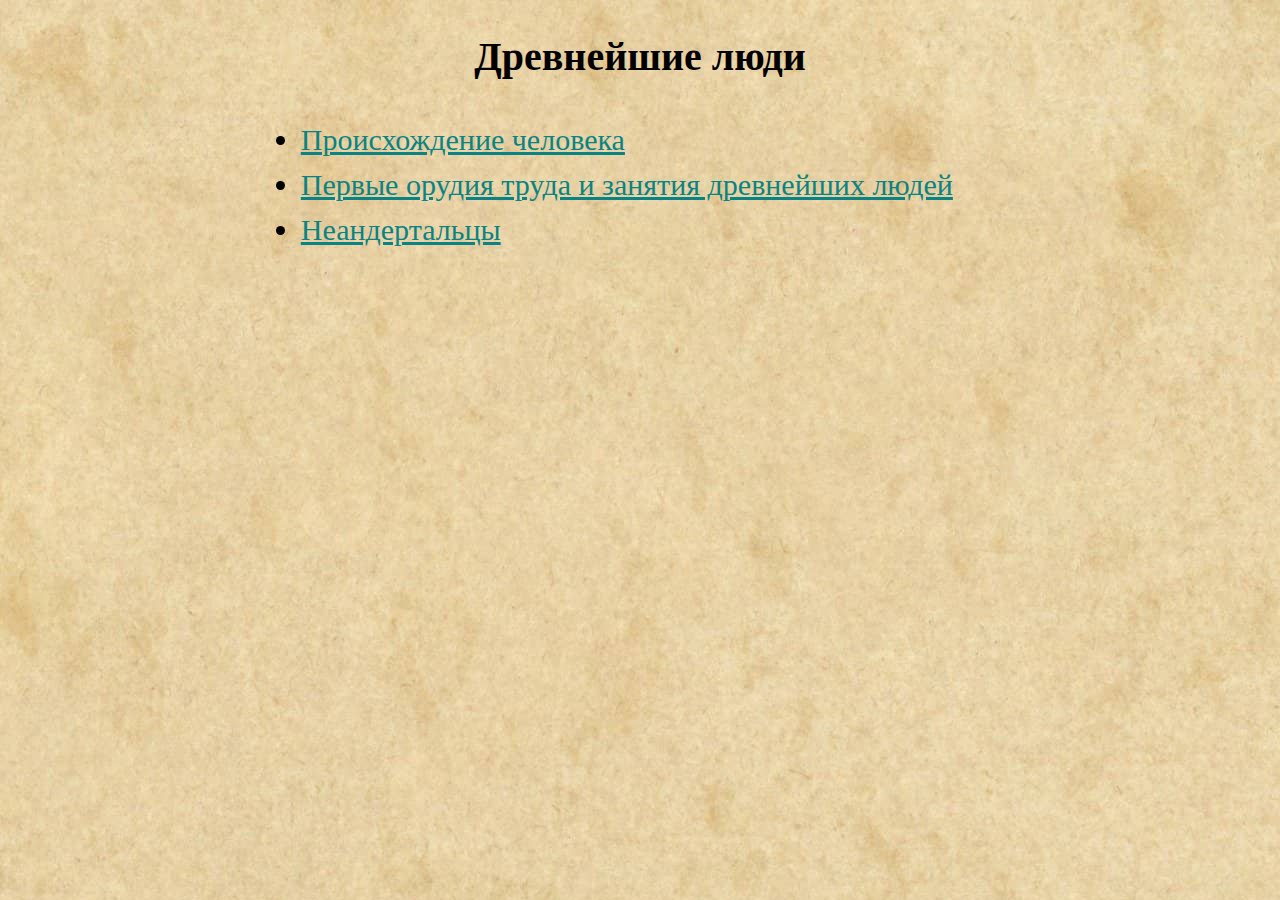
<file: index.html>
<!DOCTYPE html>
<html lang="ru">

<head>
    <title>История 5 класс: древние люди</title>
    <link rel="stylesheet" type="text/css" href="css/style.css?v=1" />
    <meta charset="utf-8" />
</head>

<body>
    <div class="content">
        <h1>Древнейшие люди</h1>
        <ul>
            <li><a href="1.html">Происхождение человека</a></li>
            <li><a href="2.html">Первые орудия труда и занятия древнейших людей</a></li>
            <li><a href="3.html">Неандертальцы</a></li>
        </ul>
    </div>
</body>
</html>
</file>
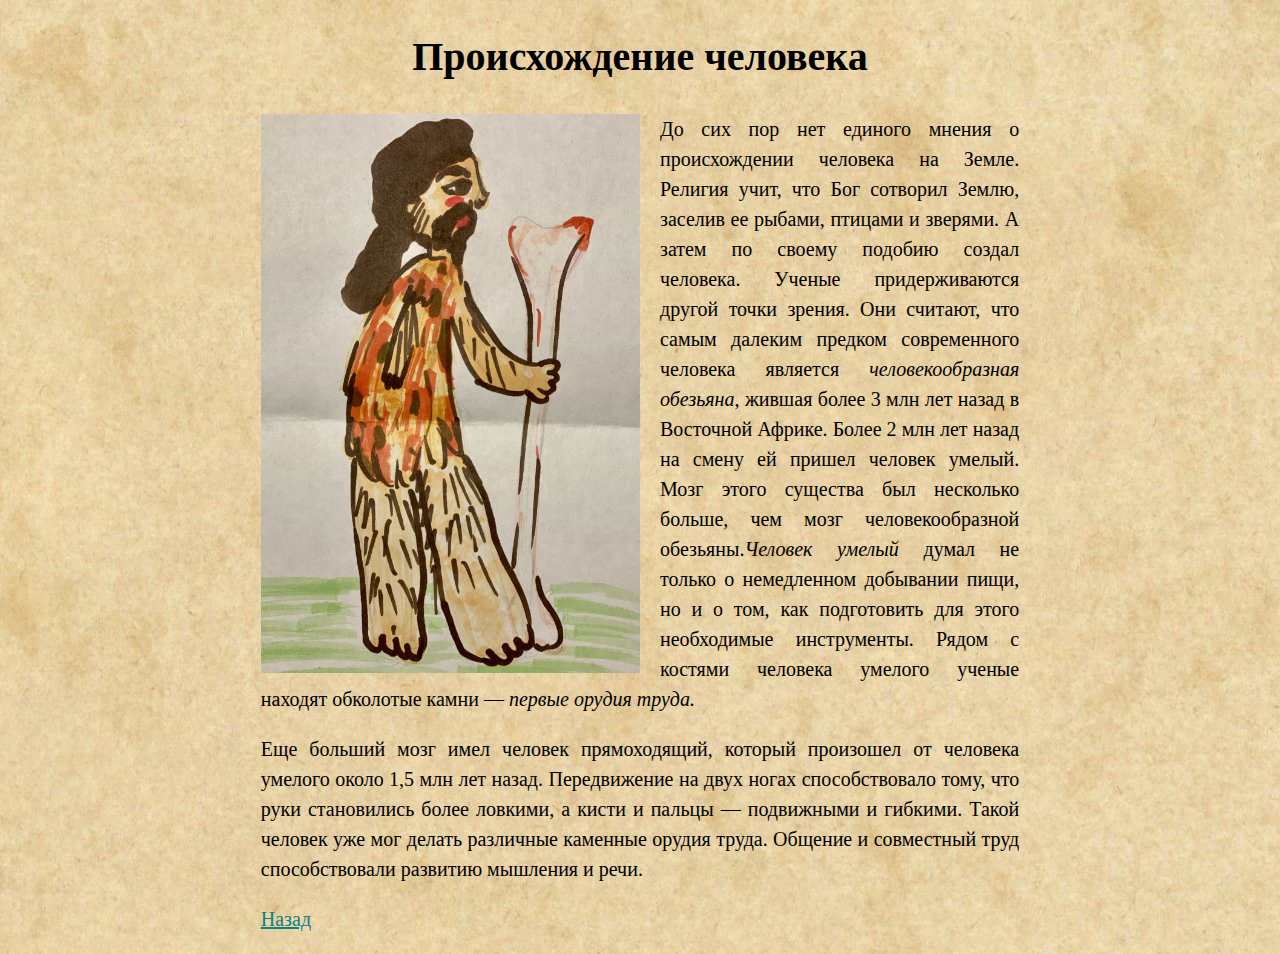
<file: 1.html>
<!DOCTYPE html>
<html lang="ru">

<head>
    <title>История 5 класс: древние люди</title>
    <link rel="stylesheet" type="text/css" href="css/style.css?v=2" />  
    <meta charset="utf-8" />
</head>

<body>
    <div class="content">
        <h1>Происхождение человека</h1>
        <p>
            <img src="imgs/history-man-1.jpg" atl="Картинка древнего человека" class="image-left" />
            До сих пор нет единого мнения о происхождении человека на Земле. Религия учит, что Бог сотворил Землю,
            заселив ее рыбами, птицами и зверями. А затем по своему подобию создал человека. Ученые придерживаются
            другой точки зрения. Они считают, что самым
            далеким предком современного человека является <i>человекообразная обезьяна</i>, жившая более 3 млн лет назад в
            Восточной
            Африке. Более 2 млн лет назад на смену ей пришел человек
            умелый. Мозг этого существа был несколько больше, чем мозг
            человекообразной обезьяны.<i>Человек умелый</i> думал не только о
            немедленном добывании пищи, но и о том, как подготовить для
            этого необходимые инструменты. Рядом с костями человека умелого ученые находят обколотые камни — <i>первые
            орудия труда.</i>
        </p>
        <p>
            Еще больший мозг имел человек прямоходящий, который произошел от человека умелого около 1,5 млн лет назад.
            Передвижение на двух ногах способствовало тому, что руки
            становились более ловкими, а кисти и пальцы — подвижными и гибкими. Такой человек уже мог делать различные
            каменные орудия труда. Общение и совместный труд способствовали развитию мышления и речи.
        </p>
        <a href="index.html">Назад</a>
    </div>
</body>
</html>
</file>
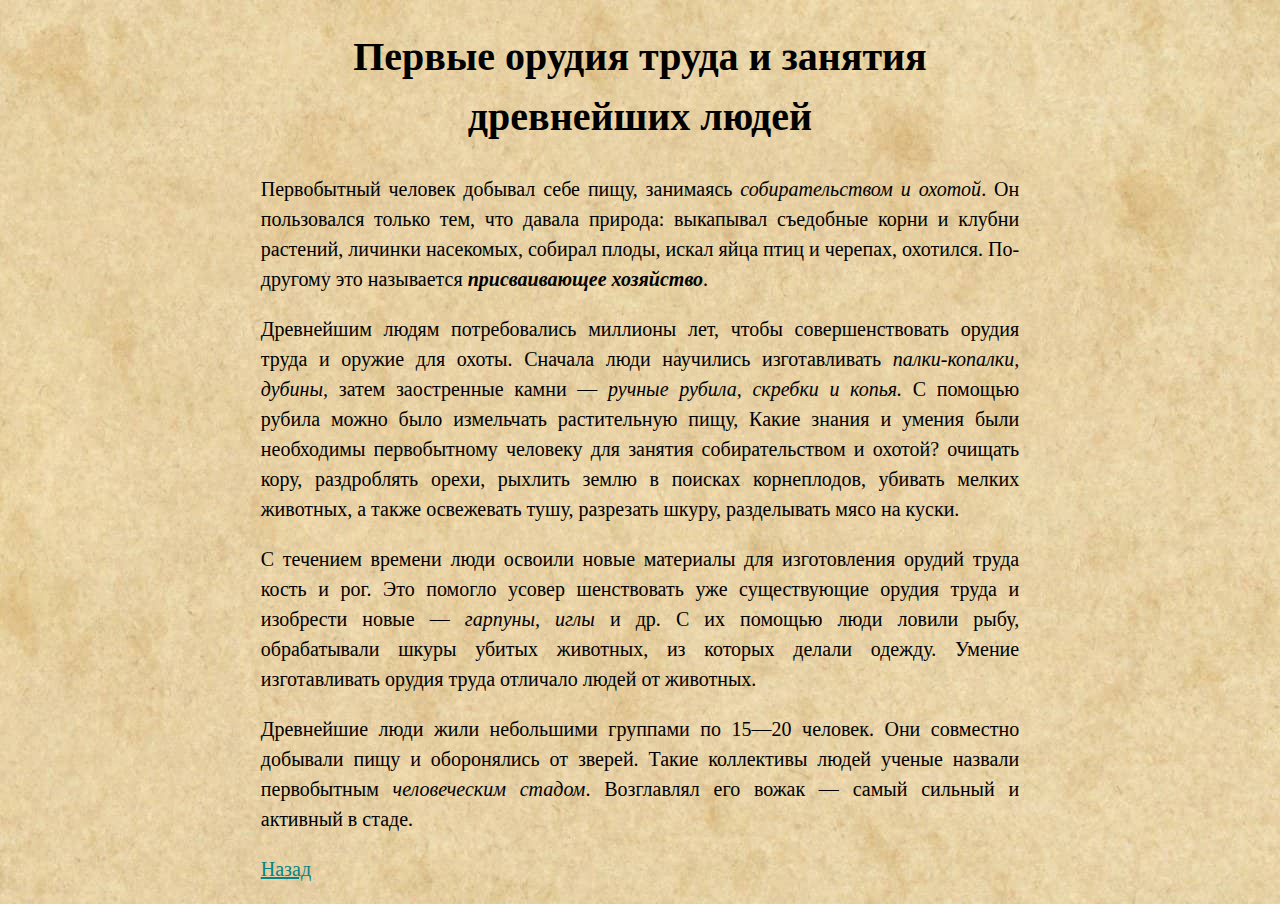
<file: 2.html>
<!DOCTYPE html>
<html lang="ru">

<head>
    <title>История 5 класс: древние люди</title>
    <link rel="stylesheet" type="text/css" href="css/style.css?v=2" />  
    <meta charset="utf-8" />
</head>

<body>
    <div class="content">
        <h1>Первые орудия труда и занятия древнейших людей</h1>

       <p> Первобытный человек добывал себе пищу, занимаясь
        <i>собирательством и охотой</i>. Он пользовался только тем, что давала природа: выкапывал съедобные корни и клубни
        растений, личинки насекомых, собирал плоды, искал яйца птиц и черепах, охотился. По-другому это называется
        <b><i>присваивающее хозяйство</i></b>.</p>

        <p>Древнейшим людям потребовались миллионы лет, чтобы совершенствовать орудия труда и оружие для охоты. Сначала
        люди
        научились изготавливать <i>палки-копалки, дубины,</i> затем заостренные камни — <i>ручные рубила, скребки и копья.</i> С
        помощью рубила можно было измельчать растительную пищу,
        Какие знания и умения были необходимы первобытному чeловеку для занятия собирательством и охотой?
        очищать кору, раздроблять орехи, рыхлить землю в поисках корнеплодов, убивать мелких животных, а также
        освежевать тушу, разрезать шкуру, разделывать мясо на куски.</p>
        <p>С течением времени люди освоили новые материалы для изготовления орудий труда кость и рог. Это помогло усовер
        шенствовать уже существующие орудия труда и изобрести новые — <i>гарпуны, иглы </i>и др. С их помощью люди ловили
        рыбу, обрабатывали шкуры убитых животных, из которых делали одежду. Умение изготавливать орудия труда отличало
        людей от животных.</p>
        <p>Древнейшие люди жили небольшими группами по 15—20 человек. Они совместно добывали пищу и оборонялись от зверей.
        Такие коллективы людей ученые назвали первобытным <i>человеческим стадом</i>. Возглавлял его вожак — самый сильный и
        активный в стаде.</p>

<a href="index.html">Назад</a>

    </div>
</body>

</html>
</file>
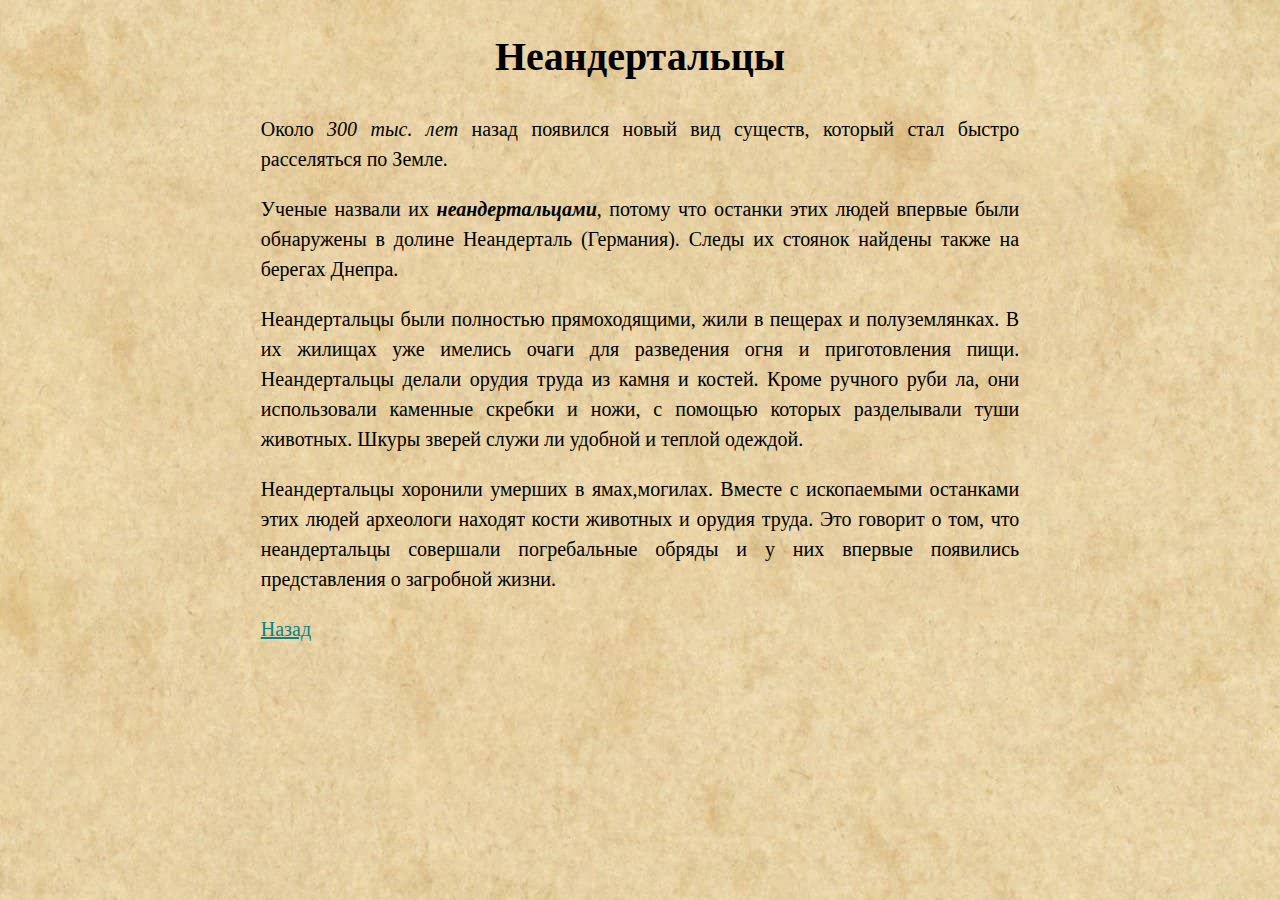
<file: 3.html>
<!DOCTYPE html>
<html lang="ru">

<head>
    <title>История 5 класс: древние люди</title>
    <meta charset="utf-8" />
    <link rel="stylesheet" type="text/css" href="css/style.css?v=2" />  
</head>

<body>
    <div class="content">
        <h1>Неандертальцы</h1>
        <p>Около <i>300 тыс. лет</i> назад появился новый вид существ, который стал быстро расселяться по Земле.</p>

        <p>Ученые назвали их <b><i>неандертальцами</i></b>, потому что останки этих людей впервые были обнаружены в долине Неандерталь
        (Германия). Следы их стоянок найдены также на берегах Днепра.</p>
        <p>Неандертальцы были полностью прямоходящими, жили в пещерах и полуземлянках. В их жилищах уже имелись очаги для
        разведения огня и приготовления пищи. Неандертальцы делали орудия труда из камня и костей. Кроме ручного руби
        ла, они использовали каменные скребки и ножи, с помощью которых разделывали туши животных. Шкуры зверей служи
        ли удобной и теплой одеждой.</p>
        <p>Неандертальцы хоронили умерших в ямах,могилах. Вместе с ископаемыми останками этих людей археологи находят
        кости животных и орудия труда. Это говорит о том, что неандертальцы совершали погребальные обряды и у них
        впервые появились представления о загробной жизни.</p>

        <a href="index.html">Назад</a>

    </div>
</body>

</html>
</file>
<file: css/style.css>
body {
    font-family: 'Times New Roman' , sans-serif;
    font-size: 20px;
    line-height: 30px;
    color: #000000;
    background-image: url('../imgs/bg.jpeg');
    background-repeat: repeat-x repeat-y;
}

h1 {
    font-size: 40px;
    line-height: 60px;
    text-align: center;
}

h2 {
    font-size: 30px;
    line-height: 40px;
    text-align: center; 
}

ul {
    font-size: 30px;
    line-height: 45px;
}

a {
    color: #098383;
}

.content {
    width: 60%;
    margin: 20px auto;
    text-align: justify;
}

img {
    width: 50%;
}

.image-left {
    float: left;    
    margin: 0 20px 0px 0px;
}

.image-right {
    float: right;    
    margin: 0 0 0 20px;
}

@supports (-webkit-touch-callout: none) {
    body {
        font-size: 40px;
        line-height: 60px;
    }

    h1 {
        font-size: 80px;
        line-height: 120px;
    }
    
    h2 {
        font-size: 60px;
        line-height: 80px;
    }
    
    ul {
        font-size: 60px;
        line-height: 90px;
    }
    .content {
        width: 80%;
    }
}
</file>
